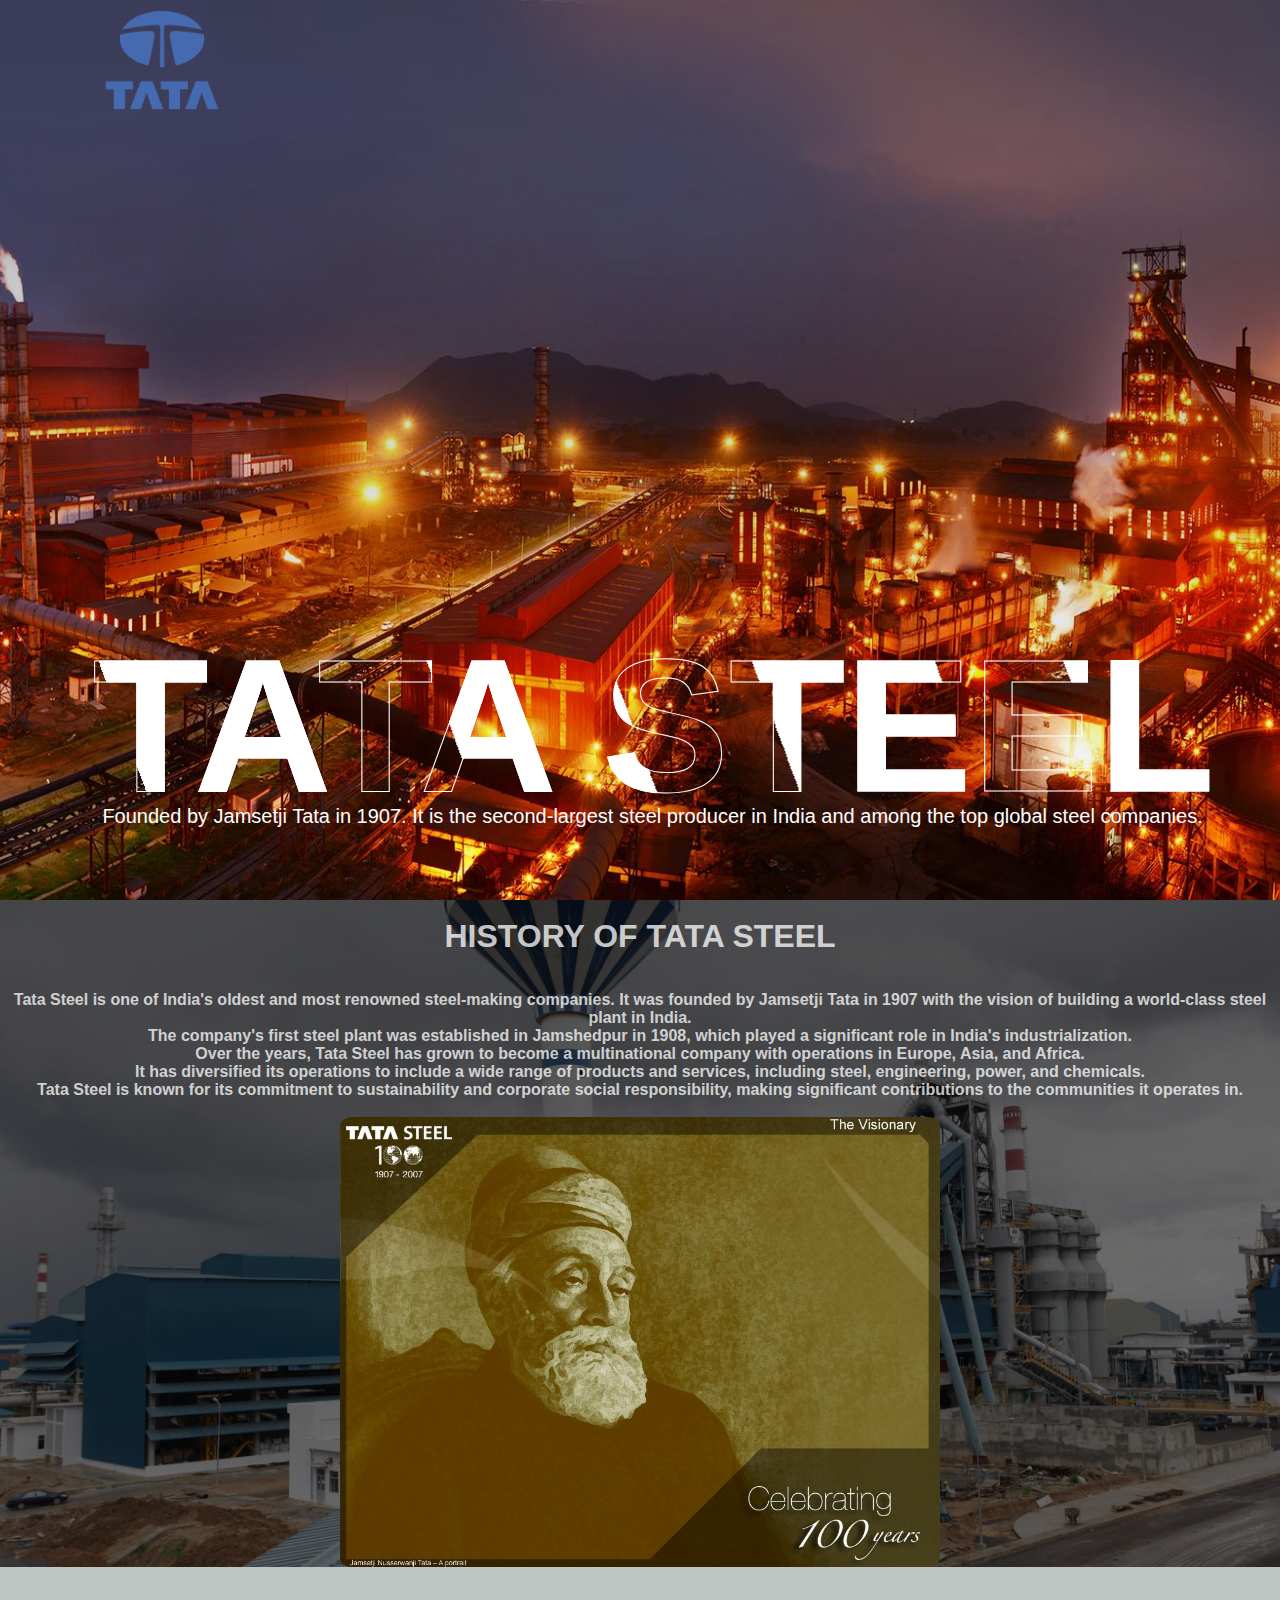
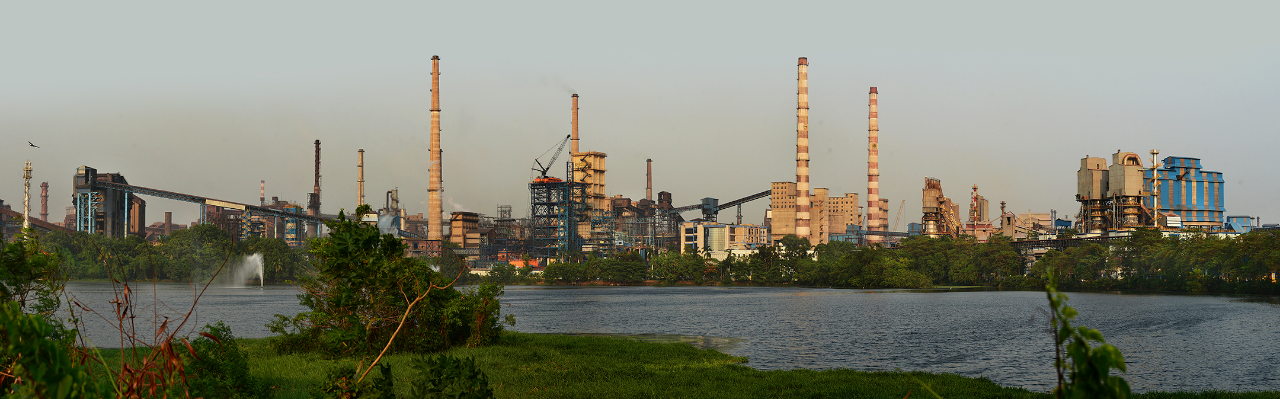
<file: Tata Steel/index.html>
<!DOCTYPE html>
<html lang="en">

<head>
    <meta charset="UTF-8">
    <meta http-equiv="X-UA-Compatible" content="IE=edge">
    <meta name="viewport" content="width=device-width, initial-scale=1.0">
    <title>Document</title>
    <link rel="stylesheet" href="./index.css">
</head>

<body>
    <div class="container">
        <nav>
            <img src="./images/logo.png" alt="" class="logo">
        </nav>
        <div class="text-box">
            <h1>TATA STEEL</h1>
            <h4>Founded by Jamsetji Tata in 1907. It is the second-largest steel producer in India and among the top
                global steel companies.</h4>
        </div>
    </div>
    <div class="container2">
        <br>
        <h1 align="center">HISTORY OF TATA STEEL</h1>
        <br>
        <br>
        <p align="center">Tata Steel is one of India's oldest and most renowned steel-making companies. It was founded
            by Jamsetji Tata in 1907 with the vision of building a world-class steel plant in India.<br> The company's
            first
            steel plant was established in Jamshedpur in 1908, which played a significant role in India's
            industrialization.
            <br> Over the years, Tata Steel has grown to become a multinational company with operations in
            Europe, Asia, and Africa.<br> It has diversified its operations to include a wide range of products and
            services, including steel, engineering, power, and chemicals.<br> Tata Steel is known for its commitment to
            sustainability and corporate social responsibility, making significant contributions to the communities it
            operates in.
            <br>
            <br>

            <img src="./images/jamshedji.jpg" alt="">
        </p>

    </div>
    <div class="images">

        <br>
        <br>
        <br>
        <br>
        <br>
        <br>
        <br>
        <br>
        <br>
        <br>
        <br>
        <br>
        <br>
        <br>
        <br>
        <br>
        <br>
        <br>
        <br>
        <br>
        <br>
        <br>
        <br>
        <br>


    </div>
</body>

</html>
</file>
<file: Tata Steel/index.css>
* {
    margin: 0;
    padding: 0;
    box-sizing: border-box;
    font-family: sans-serif;
}

body {
    scroll-behavior: smooth;
}

.container {
    width: 100%;
    height: 100vh;
    background-image: linear-gradient(rgba(0, 0, 0, 0.3), transparent), url(./images/background.jpg);
    background-size: cover;
    background-position: center;
    padding: 0 8%;
    position: relative;
}

nav {
    display: flex;
    width: 100%;
    align-items: center;
    flex-wrap: wrap;
    padding: 5px 0;
}

.logo {
    width: 120px;
    cursor: pointer;
}

.cart-icon {
    width: 30px;
    cursor: pointer;
}

nav ul {
    flex: 1;
    text-align: right;
    padding-right: 30px;
}

nav ul li {
    display: inline-block;
    list-style: none;
    margin: 10px 30px;
}

nav ul li a {
    color: #fff;
    text-decoration: none;
    position: relative;
}

nav ul li a::after {
    content: '';
    width: 0;
    height: 3px;
    position: absolute;
    bottom: -5px;
    left: 50%;
    transform: translateX(-50%);
    background: #fff;
    transition: width 0.3s;

}

nav ul li a:hover::after {
    width: 50%;

}

.text-box {
    color: #fff;
    position: absolute;
    bottom: 8%;
}

.text-box h1 {
    font-size: 190px;
    line-height: 160px;
    margin-left: -10px;
    color: transparent;
    -webkit-text-stroke: 1px #fff;
    background: url(./images/back.png);
    -webkit-background-clip: text;
    background-position: 0 0;
    animation: back 20s linear infinite;
}

@keyframes back {
    100% {
        background-position: 2000px 0;
    }
}


.text-box h4 {
    font-size: 20px;
    font-weight: 500;
}

p {
    font-weight: bold;
    color: rgba(255, 255, 255, 0.77);
}

.container2 {
    background-image: linear-gradient(rgba(0, 0, 0, 0.3), transparent), url(./images/copy.jpg);
    background-size: cover;
    background-position: center;
}

.container2 h1 {
    box-shadow: 5px grey;
    color: rgba(255, 255, 255, 0.77);
}

.container2 img {
    border-radius: 2%;
    display: flex;
    justify-content: center;
    width: 600px;
}


.images {
    background: url(./images/col1.jpg);
    background-size: cover;
    background-repeat: no-repeat;
    background-position: center;
}
</file>
